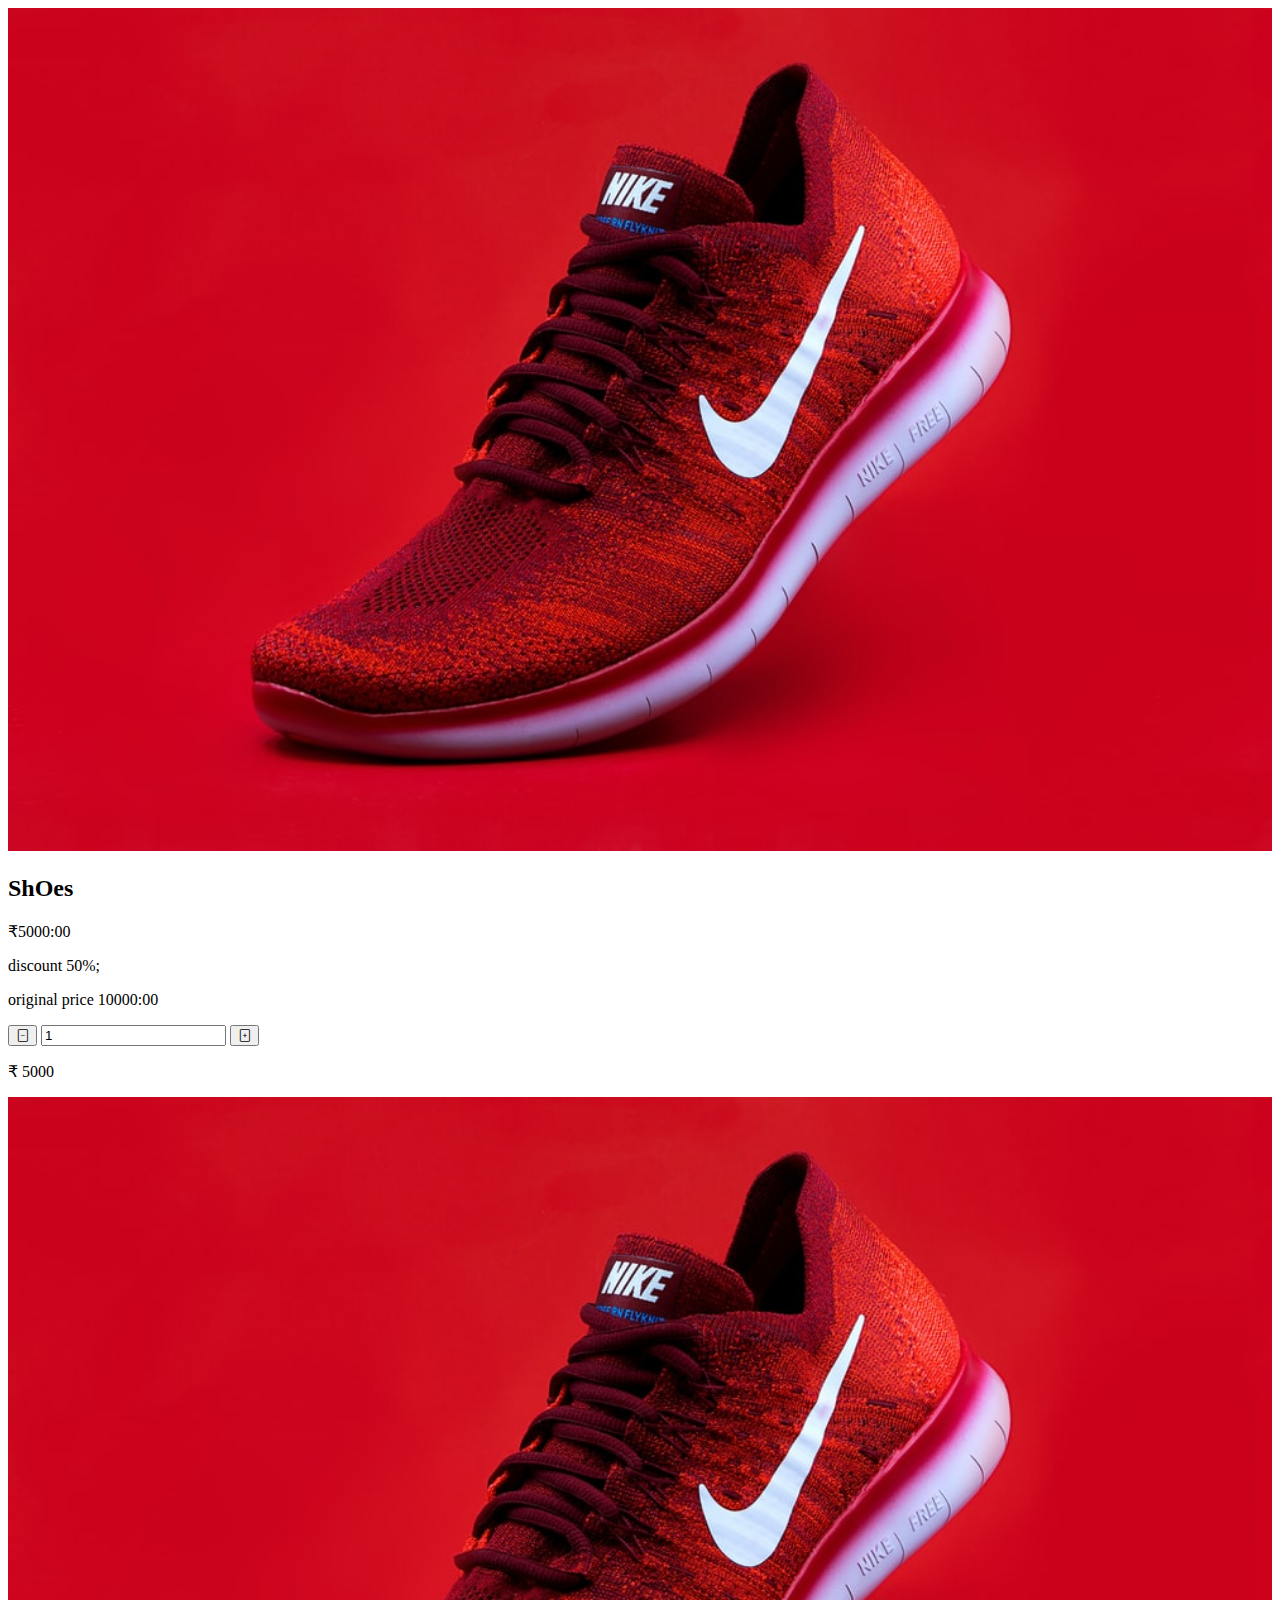
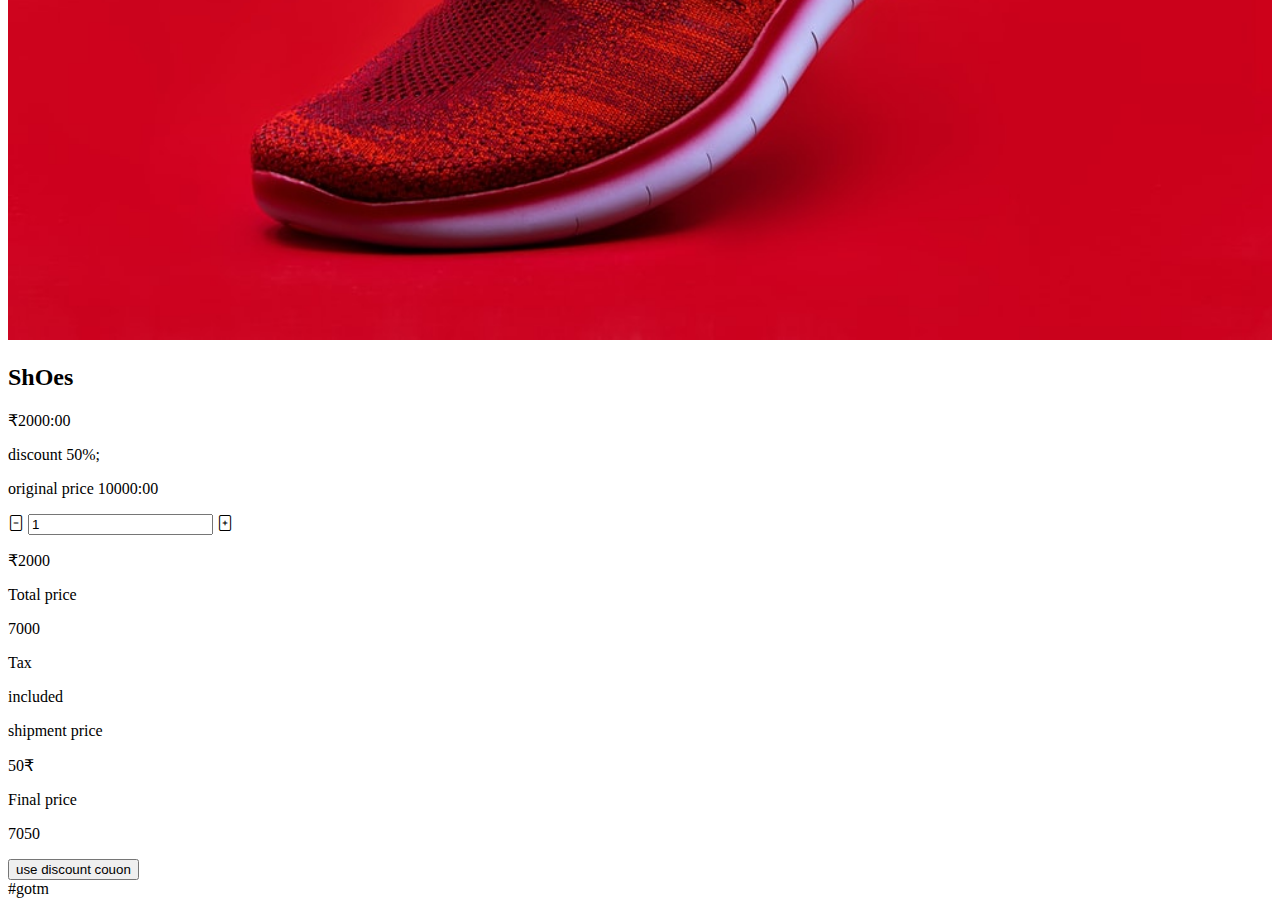
<file: cart.html>
<!doctype html>
<html lang="en">
  <head>
    <!-- Required meta tags -->
    <meta charset="utf-8">
    <meta name="viewport" content="width=device-width, initial-scale=1">

    <!-- Bootstrap CSS -->
    <link href="https://cdn.jsdelivr.net/npm/bootstrap@5.0.2/dist/css/bootstrap.min.css" rel="stylesheet" integrity="sha384-EVSTQN3/azprG1Anm3QDgpJLIm9Nao0Yz1ztcQTwFspd3yD65VohhpuuCOmLASjC" crossorigin="anonymous">
    <link rel="stylesheet" href="https://cdn.jsdelivr.net/npm/bootstrap-icons@1.5.0/font/bootstrap-icons.css">
    <title>Cart</title>
    <style>
@media(min-width:401px){
html{font-size:100%;}

}
@media(max-width:400px){
    html{
        font-size:65%;
    }
}
    </style>
  </head>
  <body class='container-fluid'>
    
    <div class='container-fluid'>
    <div class='row gy-2'>
        <div class='col-md-8 col-12 mx-auto '>
            <div class='row shadow bg-light'>
                <div class='col-4 text-center d-flex align-items-center'>
                    <img src="images/shoe1.png" width="100%" height="auto">
                </div>
                <div class='col-8'>
                    <div class='row'>
                        <div class='col-lg-8 col-12'>
                        <h2>ShOes</h2>
                        <p class='text-success'>&#8377;5000:00</p>
                        <p class='text-danger'>discount 50%;</p>
                        <p class='text-success'>original price <span class='text-decoration-line-through text-danger'>10000:00</span></p>
                        </div>
                        <div class='col-lg-4 col-md-5 col-8  '>
                            <div class='input-group'>
                                <button class='bi bi-file-minus input-group-text' id='minus1'></button>
                                <input type='text' value='1' readonly class='form-control text-center' id='val'>
                                <button class='bi bi-file-plus input-group-text' id='plus1'></button>
                            </div>
                        </div>
                        <div class='col-12'>
                            <div class='text-end'>
                          <p>&#8377; <span id='price1'>5000</span></p>
                            </div>
                        </div>
                    </div>
                </div>
            </div>
    
    
    
            <div class='row shadow bg-light'>
                <div class='col-4 text-center d-flex align-items-center'>
                    <img src="images/shoe1.png" width="100%" height="auto">
                </div>
                <div class='col-8'>
                    <div class='row'>
                        <div class='col-lg-8 col-12'>
                        <h2>ShOes</h2>
                        <p class='text-success'>&#8377;2000:00</p>
                        <p class='text-danger'>discount 50%;</p>
                        <p class='text-success'>original price <span class='text-decoration-line-through text-danger'>10000:00</span></p>
                        </div>
                        <div class='col-lg-4 col-md-5 col-8  '>
                            <div class='input-group'>
                                <span class='bi bi-file-minus input-group-text' id='minus2'></span>
                                <input type='text' value='1' readonly class='form-control text-center' id='val2' >
                                <span class='bi bi-file-plus input-group-text' id='plus2'></span>
                            </div>
                        </div>
                        <div class='col-12'>
                            <div class='text-end'>
                          <p >&#8377;<span id='price2'>2000</span></p>
                            </div>
                        </div>
    
    
                        
                    </div>
                </div>
            </div>
    
    
        </div>
    
    
    
    
    
        
        <div class='col-md-4 col-10 mx-auto bg-light '>
     
            <div class='row gy-2 shadow p-2'>
                <div class='col-12'>
                   
                    <div class='d-flex justify-content-between'>
                        <p>Total price</p>
                        <p id='tp'></p>
                    </div>
                    <div class='d-flex justify-content-between'>
                        <p>Tax</p>
                        <p id='tax'>included</p>
                    </div>
                   
                    <div class='d-flex justify-content-between'>
                        <p>shipment price</p>
                        <p id='sp'>50<span>&#8377;</span></p>
                    </div>
                    <div class='d-flex justify-content-between'>
                        <p>Final price</p>
                        <p id='fp'><span>&#8377;</span></p>
                    </div>
                   
                   
                   
    
                </div>
                <div class='col-12'>
                    <div class='accordion'>
                       <div class='accordion-item'>
                           <div class='accordion-header'>
                               <button class='accordion-button' data-bs-target='#colap' data-bs-toggle='collapse'>use discount couon</button>
                           </div>
                           <div class='accordion-collapse collapse' id='colap'>
                               <div class='accordion-body'>
                                   <a onclick='discount()'>#gotm</a>
                               </div>
                           </div>
                       </div>
                    </div>
                </div>
            </div>
    
        </div>
    </div>
    </div>
    
    
    
    
    
    
    
    
    
    
    <script type='text/javascript'>
    'use strict';
    let val=document.getElementById('val');
    let value=val.value;
    let total=document.getElementById('tp');
    let price1=parseInt(document.getElementById('price1').innerHTML);
    let price2=parseInt(document.getElementById('price2').innerHTML);
    total.innerHTML=price1+price2;
    let sp=document.getElementById('sp');
    let final=document.getElementById('fp');
    final.innerHTML=(parseInt(total.innerHTML)+parseInt(sp.innerHTML));
    
    
    document.getElementById('plus1').addEventListener('click',()=>{
        if(value==5){
          val.style.color='red'
        }else {
            value++;
            val.value=value;
            val.style.color='black';
            
    
    total.innerHTML=(parseInt(total.innerHTML)+price1);
    sp.innerHTML=`50<span>&#8377;</span>`;
    fp.innerHTML=(parseInt(total.innerHTML)+parseInt(sp.innerHTML));
        }
    });
    
    document.getElementById('minus1').addEventListener('click',()=>{
    if(value>=1){
        value--;
        val.value=value;
        val.style.color='black';
        total.innerHTML=(parseInt(total.innerHTML)-price1);
        if(total.innerHTML==0){sp.innerHTML=`0<span>&#8377;</span>`;}
    
        fp.innerHTML=(parseInt(total.innerHTML)+parseInt(sp.innerHTML));
    
    
    
    }else if(value==0){
        val.style.color='red';
    }
    });
    
    
    
    
    
    
    let val2=document.getElementById('val2');
    let value2=val2.value;
    
    document.getElementById('plus2').addEventListener('click',()=>{
        if(value2==5){
          val2.style.color='red'
        }else {
            value2++;
            val2.value=value2;
            val2.style.color='black';
            total.innerHTML=(parseInt(total.innerHTML)+price2);
    sp.innerHTML=`50<span>&#8377;</span>`
    
    fp.innerHTML=(parseInt(total.innerHTML)+parseInt(sp.innerHTML));
    
    }
    });
    
    document.getElementById('minus2').addEventListener('click',()=>{
    if(value2>=1){
        value2--;
        val2.value=value2;
        val2.style.color='black';
        total.innerHTML=(parseInt(total.innerHTML)-price2)
        if(total.innerHTML==0){sp.innerHTML=`0<span>&#8377;</span>`;}
    
        fp.innerHTML=(parseInt(total.innerHTML)+parseInt(sp.innerHTML));
    
    
    }else if(value2==0){
        val2.style.color='red';
    }
    });
    
    
    let count=0;
    function discount(){
     let fprice= fp.innerHTML;
    if(count==0){
     fp.innerHTML=`${fprice-100}`;
    count++;
    }
    
    }
    
    
    
    
    </script>
    <!-- Optional JavaScript; choose one of the two! -->

    <!-- Option 1: Bootstrap Bundle with Popper -->
    <script src="https://cdn.jsdelivr.net/npm/bootstrap@5.0.2/dist/js/bootstrap.bundle.min.js" integrity="sha384-MrcW6ZMFYlzcLA8Nl+NtUVF0sA7MsXsP1UyJoMp4YLEuNSfAP+JcXn/tWtIaxVXM" crossorigin="anonymous"></script>

    <!-- Option 2: Separate Popper and Bootstrap JS -->
    <!--
    <script src="https://cdn.jsdelivr.net/npm/@popperjs/core@2.9.2/dist/umd/popper.min.js" integrity="sha384-IQsoLXl5PILFhosVNubq5LC7Qb9DXgDA9i+tQ8Zj3iwWAwPtgFTxbJ8NT4GN1R8p" crossorigin="anonymous"></script>
    <script src="https://cdn.jsdelivr.net/npm/bootstrap@5.0.2/dist/js/bootstrap.min.js" integrity="sha384-cVKIPhGWiC2Al4u+LWgxfKTRIcfu0JTxR+EQDz/bgldoEyl4H0zUF0QKbrJ0EcQF" crossorigin="anonymous"></script>
    -->
  </body>
</html>
</file>
